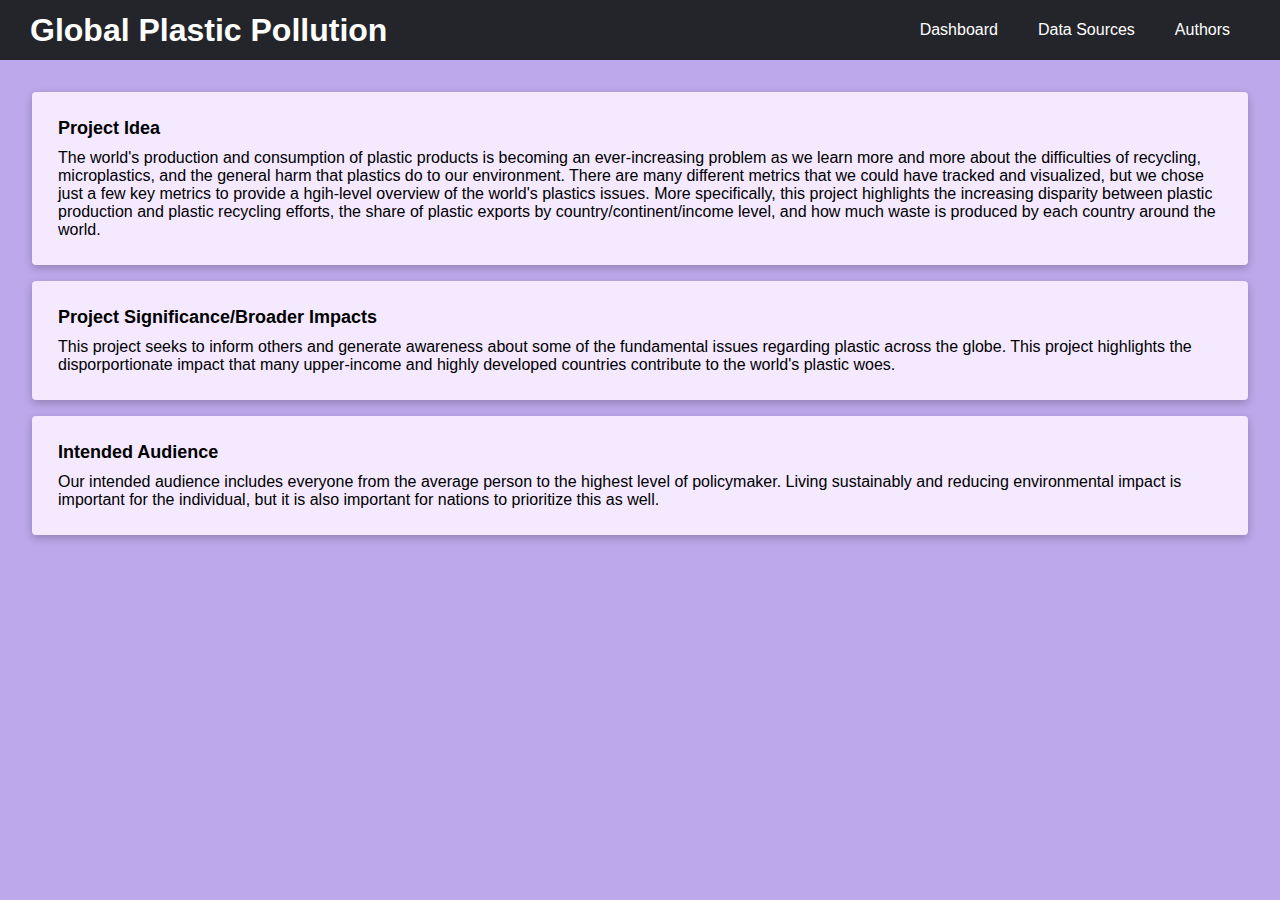
<file: about.html>
<!DOCTYPE html>
<html>
    <link href="./css/style.css" rel="stylesheet" />
    <head>
        <body>

    <!-- navigation bar -->
    <header>
        <h1><a href="index.html" style="color: white; text-decoration: none;">Global Plastic Pollution</a></h1>
      <nav>
          <ul class="nav__links">
              <li><a href="index.html" style = "color: white">Dashboard</a></li>
              <li><a href="datasources.html" style = "color: white">Data Sources</a></li>
              <li><a href="authors.html" style = "color: white">Authors</a></li>
          </ul>
      </nav>
  </header> 

  <div class ="about-container">
    <div class = "about-section">
        <h3>
            <b>Project Idea</b> 
        </h3>
        <p>The world's production and consumption of plastic products is becoming an ever-increasing problem as we learn more and more about
            the difficulties of recycling, microplastics, and the general harm that plastics do to our environment. There are many different metrics
            that we could have tracked and visualized, but we chose just a few key metrics to provide a hgih-level overview of the world's plastics issues. More specifically,
            this project highlights the increasing disparity between plastic production and plastic recycling efforts, the share of plastic exports by country/continent/income level,
            and how much waste is produced by each country around the world.</p>
    </div>

    <div class = "about-section">
        <h3>
            <b>Project Significance/Broader Impacts</b> 
        </h3>
        <p>This project seeks to inform others and generate awareness about some of the fundamental issues regarding plastic across the globe. This project highlights
            the disporportionate impact that many upper-income and highly developed countries contribute to the world's plastic woes.
        </p>
    </div>

    <div class = "about-section">
        <h3>
            <b>Intended Audience</b> 
        </h3>
        <p>Our intended audience includes everyone from the average person to the highest level of policymaker. Living sustainably and reducing environmental impact is important for the individual,
            but it is also important for nations to prioritize this as well.</p>
    </div>

  </div>

        </body>
    </head>
</html>
</file>
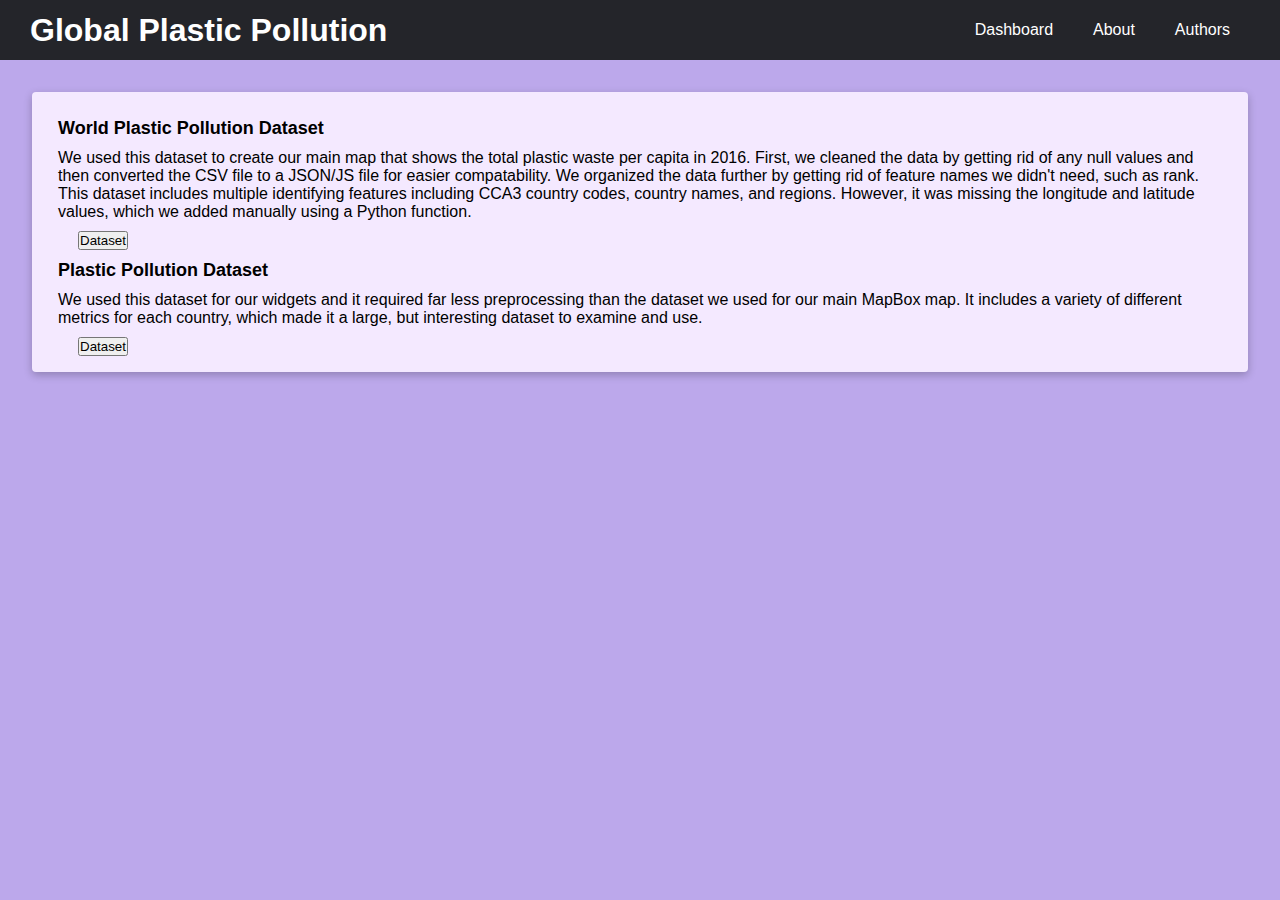
<file: datasources.html>
<!DOCTYPE html>
<html>
    <link href="./css/style.css" rel="stylesheet" />
    <head>
        <body>

    <!-- navigation bar -->
    <header>
        <h1><a href="index.html" style="color: white; text-decoration: none;">Global Plastic Pollution</a></h1>
      <nav>
          <ul class="nav__links">
              <li><a href="index.html" style="color: white">Dashboard</a></li>
              <li><a href="about.html" style="color: white">About</a></li>
              <li><a href="authors.html" style="color: white">Authors</a></li>
          </ul>
      </nav>
  </header> 

  <!-- Resources -->
  <div class ="sources-container">
    <div class = "sources-section">
        <h3>
            <b>World Plastic Pollution Dataset</b> 
        </h3>
        <p>We used this dataset to create our main map that shows the total plastic waste per capita in 2016. 
            First, we cleaned the data by getting rid of any null values and then converted the CSV file to a JSON/JS file for easier compatability. 
            We organized the data further by getting rid of feature names we didn't need, such as rank. This dataset includes multiple identifying features including CCA3 country codes, country names, and regions. 
            However, it was missing the longitude and latitude values, which we added manually using a Python function.</p>
        
        
        <div class = "sources-button">
            <form action="https://ourworldindata.org/plastic-pollution" method="get" target="_blank">
                <button type="submit">Dataset</button>
            </form>
        </div>
        <h3>
            <b>Plastic Pollution Dataset</b> 
        </h3>
        <p>We used this dataset for our widgets and it required far less preprocessing than the dataset we used for our main MapBox map. It includes a variety of different metrics
            for each country, which made it a large, but interesting dataset to examine and use.
        </p>
        
        
        <div class = "sources-button">
            <form action="https://ourworldindata.org/plastic-pollution" method="get" target="_blank">
                <button type="submit">Dataset</button>
            </form>
        </div>


    </div>
        </body>
    </head>
</html>
</file>
<file: css/style.css>
body {
  margin: 0;
  padding: 0;
  font-family: Arial, sans-serif;
  background-color: #bca8eb;
}
.container {
  display: flex;
  margin: 0 auto;
  padding: 20px;
}

.map {
  flex-basis: 70%;
  height: 90vh;
}

.widgets {
  display: flex;
  flex-basis: 30%;
  flex-direction: column;
  height: 90vh;
  width: 10px; 
  position: relative;
}

.widget-background {
  position: absolute;
  top: 100;
  left: 0;
  width: 100%;
  height: 100%;
  background-color: #673dca;
  border-radius: 10px;
  opacity: 0.3;
  z-index: -1;
}

.widget {
  margin: 0 10px;
  background-color: #fff;
  padding: 20px;
  border-radius: 10px;
  box-shadow: 0 0 10px rgba(0, 0, 0, 0.1);
  margin-bottom: 10px;
  margin-top: 10px;
  overflow: auto;
}

.widget h2 {
  margin-top: 0;
  font-size: 24px;
  font-weight: normal;
}

.widget p {
  margin-bottom: 0;
}

.curve_chart {
background-color: #0088a9;
}

h1 {
  margin-right: auto;
  color: #fff;
}

h2, h3 {
  margin: 10px;
  font-size: 20px;
}

h3 {
  font-size: 18px;
}

p {
  margin: 10px;
}

/* Dropdown menu styling */
.dropbtn {
  background-color: #673dca;
  color: white;
  padding: 16px;
  font-size: 16px;
  border: none;
  border-radius: 10px;
}

.dropdown {
  position: relative;
  display: inline-block;
}

.dropdown-content {
  display: none;
  position: absolute;
  background-color: #f1f1f1;
  min-width: 160px;
  box-shadow: 0px 8px 16px 0px rgba(0,0,0,0.2);
  z-index: 1;
}

.dropdown-content a {
  color: black;
  padding: 12px 16px;
  text-decoration: none;
  display: block;
}

.dropdown-content a:hover {background-color: #ddd;}

.dropdown:hover .dropdown-content {display: block;}

.dropdown:hover .dropbtn {background-color: #673dca;}
/* End of dropdown button styling */

#title {
  position: absolute;
  top: 0;
  left: 0;
  margin-top: 20px;
  margin-left: 20px;
  font-family: 'Open Sans', sans-serif;
  font-size: 25pt;
  color: white
}

#subtitle {
  position: absolute;
  top: 0;
  left: 0;
  margin-top: 70px;
  margin-left: 190px;
  font-family: 'Open Sans', sans-serif;
  font-size: 15pt;
  color: white
}

/* the layout of the legend panel */
.map-overlay {
  position: absolute;
  bottom: 20px;
  right: 5px;
  background: rgba(255, 255, 255, 0.8);
  border-style: solid;
  border-width: 1px;
  border-color: rgba(0, 0, 0, 0.2);
  margin-left: 20px;
  font-family: 'Open Sans', sans-serif;
  overflow: auto;
  border-radius: 3px;
}

#legend {
  position: absolute;
  right: 20px;
  bottom: 30px;
  padding: 10px;
  background: rgba(255, 255, 255, 0.8);
  box-shadow: 0 1px 2px rgba(0, 0, 0, 0.1);
  line-height: 16px;
  height: 410px;
  width: 200px;
}

.legend-key {
  display: flex;
  border-radius: 20%;
  width: 10px;
  height: 10px;
  margin-right: 5px;
  float: left;
  align-items: center;
  margin-top: 3px;
}


#features2 {
  top: 0;
  height: 120px;
  margin-top: 20px;
  width: 300px;
  color: white;
  opacity: 0.7;
}

/* each line for a break */
.break {
  position: relative;
  margin: 0px;
  padding: 0px;
}

/* basic style for a dot/circle */
.dot {
  display: inline-block;
  margin-top: 5px;
  border-radius: 50%;
  opacity: 0.6;
}

/* the label for the dot */
.dot-label {
  position: absolute;
  top: 0;
  right: 0;
  font-style: italic;
  margin-bottom: 40px;
}
.mapboxgl-canvas-container.mapboxgl-interactive,
.mapboxgl-ctrl-group button.mapboxgl-ctrl-compass {
  cursor: unset;
}

* {
  box-sizing: border-box;
  margin: 0;
  padding: 0;
}

header {
  display: flex;
  height: 10px;
  justify-content: flex-end;
  align-items: center;
  padding: 30px 10%;
  background-color: #24252a;
  padding: 30px;  
}

.nav__links {
  list-style: none;
  display: flex;
}

.nav__links a,
.overlay__content a {
  font-family: "Montserrat", sans-serif;
  font-weight: 500;
  color: #edf0f1;
  text-decoration: none;
}

.nav__links li {
  padding: 0px 20px;
}

.nav__links li a:hover {
  color: #0088a9;
}

/* Changes color of "a" hyperlink */
/* Makes the dropdown menu and linked data sources unreadable
a:link, a:visited {

  color: white;
  padding: 15px 25px;
  text-align: center;
  text-decoration: none;
  display: inline-block;
}
*/
a:visited {
  color: black;
}

  .about-container {
    padding: 1rem;
    flex-direction: column;
}

.about-section {
  box-shadow: 0 3px 8px rgba(0,0,0,.24);
  border-radius: 0.25rem;
  margin: 1rem;
  padding: 1rem;
}

.team-subheading {
  width: 100%;
  text-align: center;
  margin-bottom: 3rem;
}

.team-members-container {
  display: flex;
  flex-wrap: wrap;
  justify-content: space-evenly;
  align-items: center;
}

.team-member {
  display: flex;
  flex-direction: column;
  justify-content: center;
  align-items: center;
  max-width: 15rem;
  padding: 1rem;
  box-shadow: 0 3px 8px rgba(0,0,0,.24);
  border-radius: 0.25rem;
  margin: 1rem;
}

h4 {
  display: block;
  margin-block-start: 1.33em;
  margin-block-end: 1.33em;
  margin-inline-start: 0px;
  margin-inline-end: 0px;
  font-weight: bold;
  text-align: center;
}

.about-section {
  background-color: rgb(244, 233, 255);
}

.team-member {
  background-color: rgb(244, 233, 255);
  opacity: 0.8;
}

.sources-section {
  background-color: rgb(244, 233, 255);
  box-shadow: 0 3px 8px rgba(0,0,0,.24);
  border-radius: 0.25rem;
  margin: 1rem;
  padding: 1rem;
}

.sources-container { 
  padding: 1rem;
}

.sources-button {
  margin-left: 30px;
}
</file>
